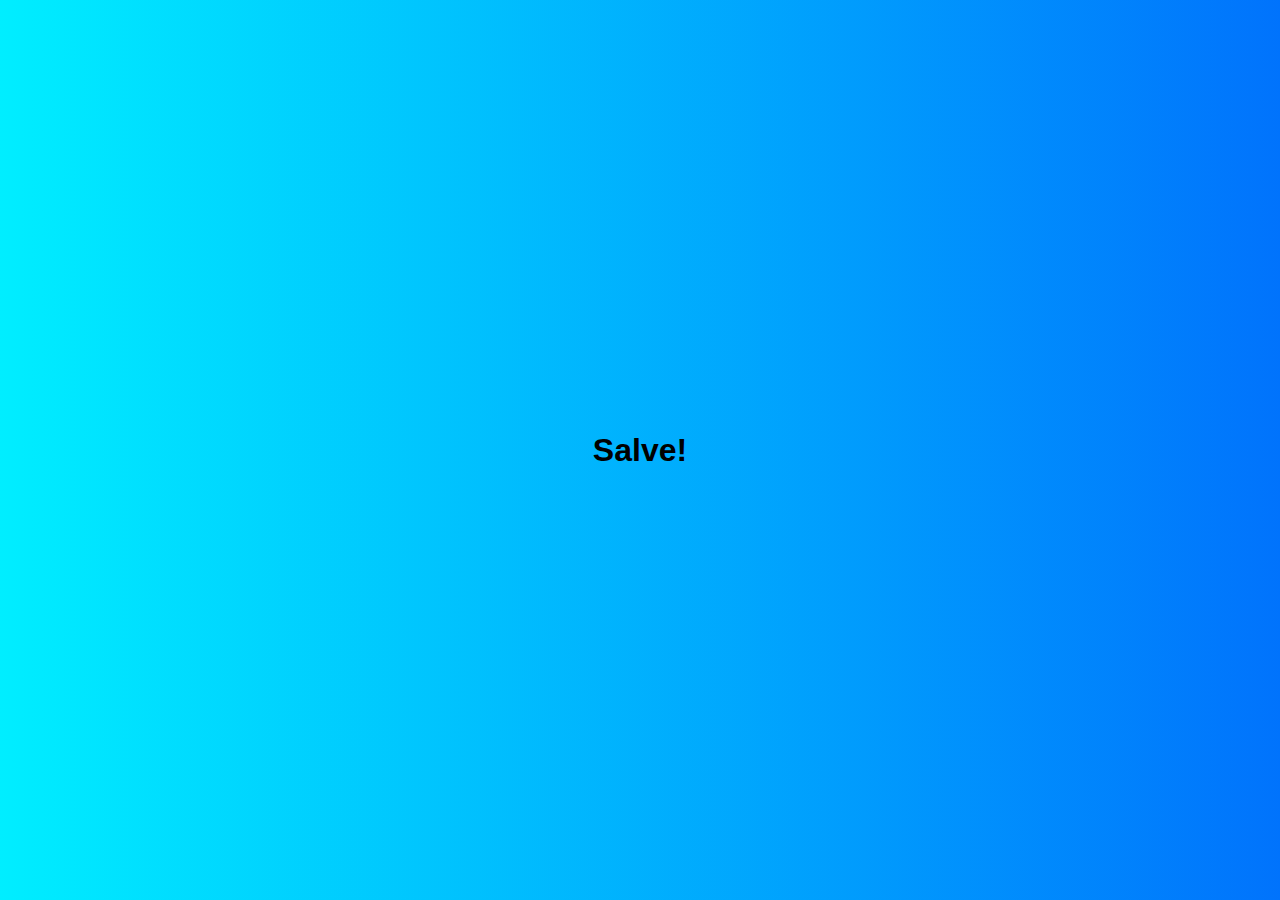
<file: degrade-gradiente/index.html>
<!DOCTYPE html>
<html lang="pt-br">
<head>
    <meta charset="UTF-8">
    <meta name="viewport" content="width=device-width, initial-scale=1.0">
    <title>Degradê Gradiente</title>
    <link rel="stylesheet" href="style.css">
</head>
<body>
    <div class="box">
        <h1>Salve!</h1>
    </div>
</body>
</html>
</file>
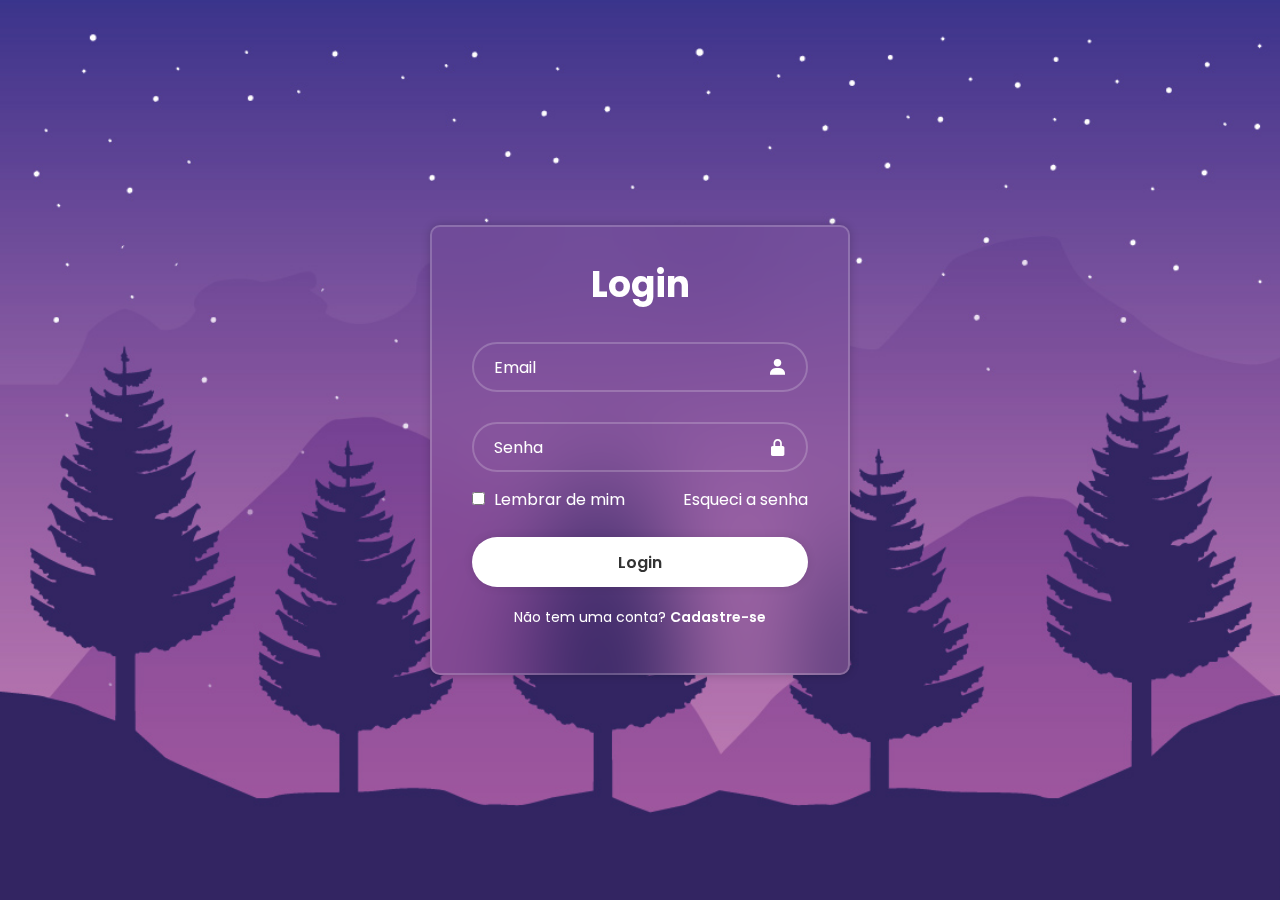
<file: tela-login/index.html>
<!DOCTYPE html>
<html lang="pt-br">
<head>
    <meta charset="UTF-8">
    <meta name="viewport" content="width=device-width, initial-scale=1.0">
    <title>Tela de login</title>
    <link href='https://unpkg.com/boxicons@2.1.4/css/boxicons.min.css' rel='stylesheet'> 
    <link rel="stylesheet" href="style.css">
</head>
<body>
    <main class="container">
        <form>
            <h1>Login</h1>
            <div class="input-box">
                <input placeholder="Email" type="email">
                <i class="bx bxs-user"></i>
            </div>
            <div class="input-box">
                <input placeholder="Senha" type="password">
                <i class="bx bxs-lock-alt"></i>
            </div>

            <div class="lembrar-de-mim">
                <label>
                    <input type="checkbox">
                    Lembrar de mim
                </label>
                <a href="#">Esqueci a senha</a>
            </div>

            <button class="login" type="submit">Login</button>

            <div class="registrar-se">
                <p>Não tem uma conta? <a href="#">Cadastre-se</a></p>
            </div>
        </form>
    </main>
</body>
</html>
</file>
<file: degrade-gradiente/style.css>
* {
    margin: 0;
    padding: 0;
    box-sizing: border-box;
    font-family: 'Segoe UI', Tahoma, Geneva, Verdana, sans-serif;
}

.box {
    min-height: 100vh;
    display: flex;
    align-items: center;
    justify-content: center;
    background-image: linear-gradient(to right, #00eeff, #0121FA, #00c3ff, #6A00FA);
    background-size: 500% 100%;
    animation: degrade 5s infinite alternate;
}

@keyframes degrade {
    0%{
        background-position: 0%;
    }
    100%{
        background-position: 100%;
    }
}
</file>
<file: tela-login/style.css>
@import url('https://fonts.googleapis.com/css2?family=Poppins:ital,wght@0,100;0,200;0,300;0,400;0,500;0,600;0,700;0,800;0,900;1,100;1,200;1,300;1,400;1,500;1,600;1,700;1,800;1,900&display=swap');
* {
    margin: 0;
    padding: 0;
    box-sizing: border-box;
    font-family: "Poppins", sans-serif;
}

body {
    display: flex;
    justify-content: center;
    align-items: center;
    min-height: 100vh;
    background: url(fundo.jpg);
    background-size: cover;
    background-position: center;
}

.container {
    width: 420px;
    background-color: transparent;
    border: 2px solid rgba(255, 255, 255, .2);
    border-radius: 10px;
    color: #fff;
    padding: 30px 40px;
    box-shadow: 0 0 10px rgba(0, 0, 0, .2);
    backdrop-filter: blur(50px);
}

.container h1 {
    font-size: 36px;
    text-align: center;
}

.input-box {
    position: relative;
    width: 100%;
    height: 50px;
    margin: 30px 0;
}

.input-box input {
    width: 100%;
    height: 100%;
    background-color: transparent;
    border: 2px solid rgba(255, 255, 255, .2);
    border-radius: 40px;
    outline: none;
    font-size: 16px;
    color: #fff;
    padding: 20px 45px 20px 20px;
}

.input-box input::placeholder {
    color: #fff;
}

.input-box i {
    position: absolute;
    right: 20px;
    top: 50%;
    transform: translateY(-50%);
    font-size: 20px;
}

.lembrar-de-mim {
    display: flex;
    justify-content: space-between;
    margin: -15px 0 15px;
}

.lembrar-de-mim label input {
    accent-color: #fff;
    margin-right: 5px;
}

.lembrar-de-mim a {
    text-decoration: none;
    color: #fff;
}

.lembrar-de-mim a:hover {
    text-decoration: underline;
}

.login {
    width: 100%;
    height: 50px;
    background-color: #fff;
    border: none;
    border-radius: 40px;
    cursor: pointer;
    font-size: 16px;
    color: #333;
    font-weight: 600;
    box-shadow: 0 0 10px rgba(0, 0, 0, .1);
    margin-top: 10px;
}

.login:hover {
    background-color: transparent;
    border: 2px solid rgba(255, 255, 255, .2);
    color: #fff;
    transition: 0.5s;
}

.registrar-se {
    font-size: 14px;
    text-align: center;
    margin: 20px 0 15px;
}

.registrar-se a {
    text-decoration: none;
    color: #fff;
    font-weight: 600;
}

.registrar-se a:hover {
    text-decoration: underline;
}
</file>
